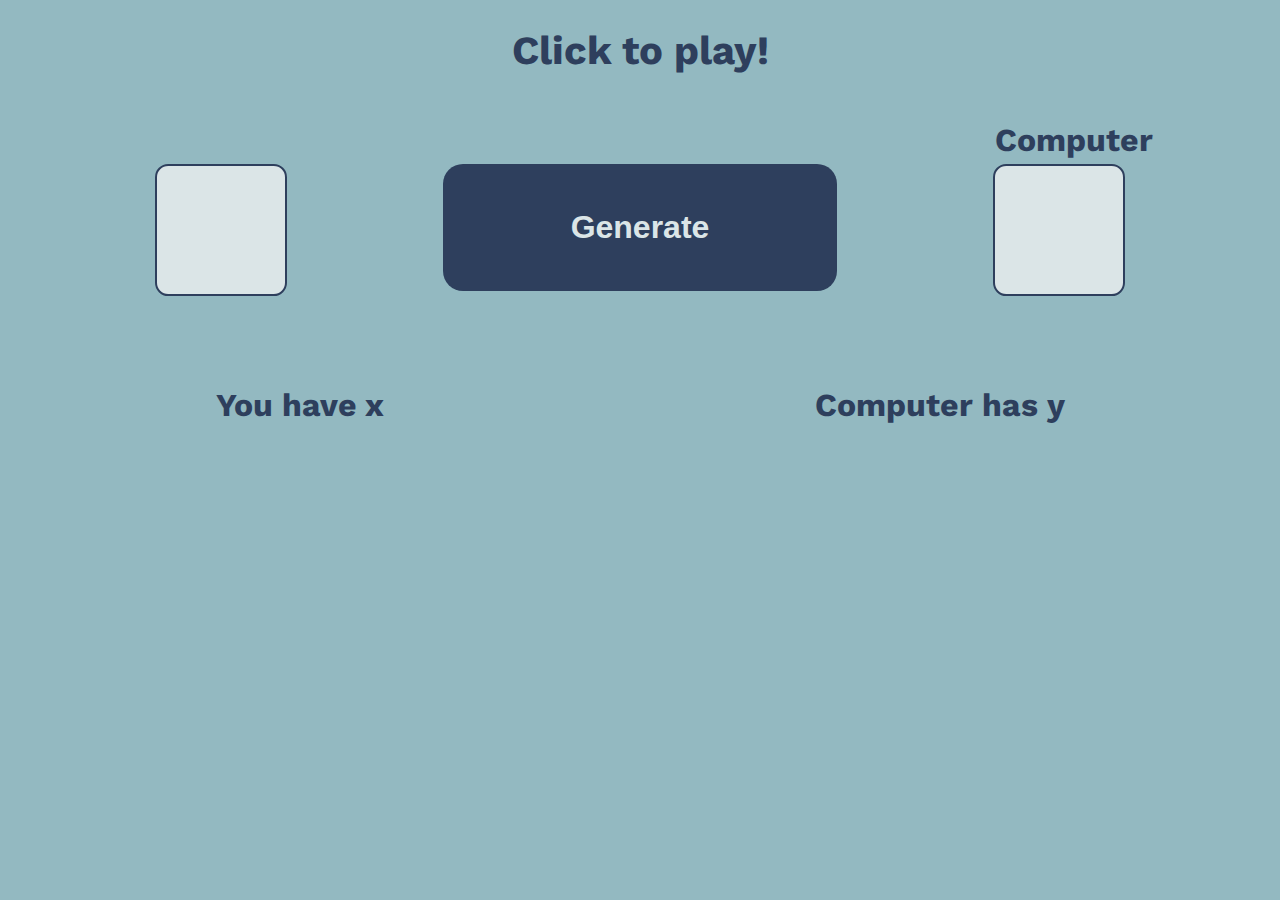
<file: index.html>
<!DOCTYPE html>
<html>
<head>
    <title>Random number game</title>
    <meta charset="utf-8">
    <link rel="stylesheet" href="style.css">
    <meta name="viewport" content="width=device-width, initial-scale=1.0">
    <link rel="preconnect" href="https://fonts.googleapis.com">
    <link rel="preconnect" href="https://fonts.gstatic.com" crossorigin>
    <link href="https://fonts.googleapis.com/css2?family=Lato:wght@700&family=Work+Sans&display=swap" rel="stylesheet">
    <script src="script.js"></script>
</head>
<body onload="startpage()">
    <div class="content">
        <h1>Click to play!</h1>
        <div class="game">      
            <div class="container">
                <div class="header">
                <h1 id="player">Player</h1>
                </div>
                <div class="rand">
                    <div id="playRand"></div>
                </div>
            </div> 
            <div>
                <button class="button" onclick="play()">Generate</button>
            </div>
            <div class="container">
                <div class="header">
                <h1 id="comp">Computer</h1>
                </div>
                <div class="rand">
                    <div id="compRand"></div>
                </div>
            </div> 
        </div>
        <div class="score">
            <div id="playScore">You have x</div>
            <div id="compScore">Computer has y</div>
        </div>
    </div>
</body>
</html>
</file>
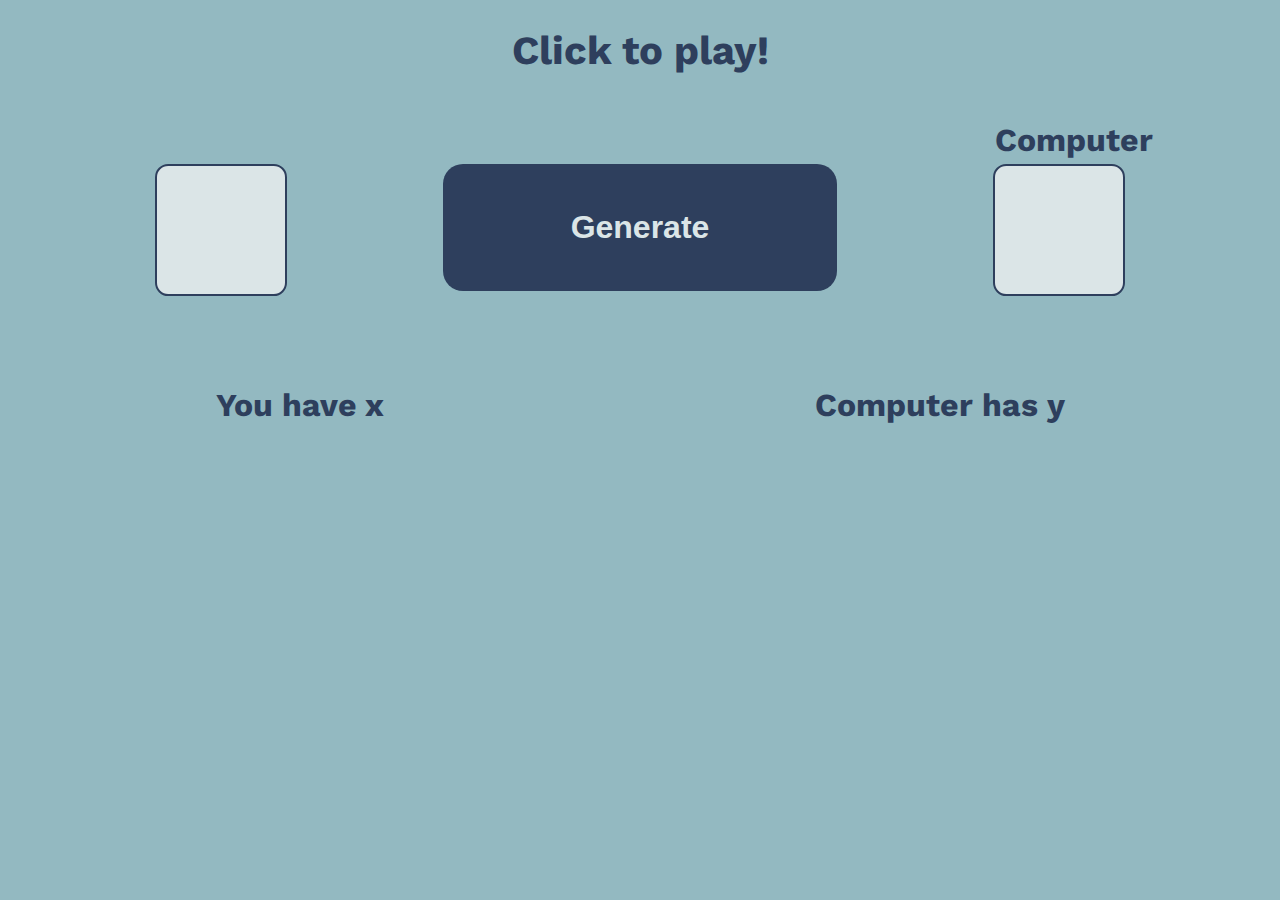
<file: пр8.html>
<!DOCTYPE html>
<html>
<head>
    <title>Random number game</title>
    <meta charset="utf-8">
    <link rel="stylesheet" href="style8.css">
    <meta name="viewport" content="width=device-width, initial-scale=1.0">
    <link rel="preconnect" href="https://fonts.googleapis.com">
    <link rel="preconnect" href="https://fonts.gstatic.com" crossorigin>
    <link href="https://fonts.googleapis.com/css2?family=Lato:wght@700&family=Work+Sans&display=swap" rel="stylesheet">
    <script src="js8.js"></script>
</head>
<body onload="startpage()">
    <div class="content">
        <h1>Click to play!</h1>
        <div class="game">      
            <div class="container">
                <div class="header">
                <h1 id="player">Player</h1>
                </div>
                <div class="rand">
                    <div id="playRand"></div>
                </div>
            </div> 
            <div>
                <button class="button" onclick="play()">Generate</button>
            </div>
            <div class="container">
                <div class="header">
                <h1 id="comp">Computer</h1>
                </div>
                <div class="rand">
                    <div id="compRand"></div>
                </div>
            </div> 
        </div>
        <div class="score">
            <div id="playScore">You have x</div>
            <div id="compScore">Computer has y</div>
        </div>
    </div>
</body>
</html>
</file>
<file: style.css>
* {margin: 0; padding: 0;}

body{
    background-color: #93B9C1;
    height: 100%;
    font-family: 'Work Sans', sans-serif;
    font-weight: bold;
}
h1{
    color: #2E3F5D;
    text-align: center; 
    font-size: 2.5em;
    margin-top: 3vh;
}
.content{
    max-width: 1400px;
    margin: 0 auto;
}

.game, .score{
    display: flex;
    justify-content: space-between;
}
.score div{
    margin: 0 auto;
    color: #2E3F5D; 
    font-weight: bold;
    font-size: 2em;
}
.container {
    border: 2px solid #2E3F5D; 
    border-radius: 10%;
    position: relative; 
    min-height: 10vw; 
    min-width: 10vw; 
    margin: 10vh auto;
    background-color: #DBE5E7 ;
}
.container .header {
    position: absolute; 
    width: 100%; 
    text-align: center;     
    top: -60%;
}
.header h1 {
    color: #2E3F5D; 
    font-size: 2em; 
    font-weight: bold; 
    line-height: 1.5;
}
.button{
    background-color: #2E3F5D;
    border: none;
    border-radius: 20px;
    color: #DBE5E7;
    padding: 5vh 10vw;
    text-align: center;
    font-size: 2em;
    font-weight: bold;
    margin: 10vh auto;
    cursor: pointer;
}
.score{
    clear:both;
}
.rand{
    vertical-align: middle;
    width:100%;
    height: 100%;
}
#compRand, #playRand{
    color: #2E3F5D; 
    font-size: 6em; 
    font-weight: bold; 
    text-align: center;
    padding: 17%;
}
@media screen and (max-width: 1200px) {
    .content{
        max-width: 970px;
    }
    .container{
        height: 13vw; 
        width: 15vw; 
    }
    .container .header{
        top:-70%;
    }
    #playRand, #compRand{
        font-size: 5em;
        padding: 10%;
    }
}
@media screen and (max-width: 992px) {
    .content{
        max-width: 750px;
    } 
    .container .header{
        top:-80%;
    }
    
}
@media screen and (max-width: 768px) {
    .content{
        max-width: 500px;
    }
    .container{
        min-height: 8vw; 
        width: 15vw; 
    }
    .button{
        min-height: 13vw; 
        width: 30vw; 
        padding: 0%;
        font-size: 120%;
    }
    #playRand, #compRand{
        font-size: 3em;
        padding: 10%;
    }
    .container .header{
        top:-100%;
    }
    .header h1{
        font-size: 1.4em;
    }
}
@media screen and (max-width: 550px) {
    .content{
        max-width: none;
    }
    .container{
        min-height: 8vw; 
        width: 15vw; 
    }
    .button{
        min-height: 13vw; 
        width: 30vw; 
        padding: 0%;
        font-size: 120%;
    }
    #playRand, #compRand{
        font-size: 2em;
        padding: 10%;
    }
    .container .header{
        top:-120%;
    }
    .header h1{
        font-size: 1.3em;
    }
    #playScore, #compScore{
        font-size: 1.3em;
    }
    #comp{
        margin-left: -20%;
    }
}
@media screen and (max-width: 400px) {
    #comp{
        margin-left: -40%;
    }
    #playRand, #compRand{
        font-size: 2em;
        padding: 5%;
    }
}
</file>
<file: style8.css>
* {margin: 0; padding: 0;}

body{
    background-color: #93B9C1;
    height: 100%;
    font-family: 'Work Sans', sans-serif;
    font-weight: bold;
}
h1{
    color: #2E3F5D;
    text-align: center; 
    font-size: 2.5em;
    margin-top: 3vh;
}
.content{
    max-width: 1400px;
    margin: 0 auto;
}

.game, .score{
    display: flex;
    justify-content: space-between;
}
.score div{
    margin: 0 auto;
    color: #2E3F5D; 
    font-weight: bold;
    font-size: 2em;
}
.container {
    border: 2px solid #2E3F5D; 
    border-radius: 10%;
    position: relative; 
    min-height: 10vw; 
    min-width: 10vw; 
    margin: 10vh auto;
    background-color: #DBE5E7 ;
}
.container .header {
    position: absolute; 
    width: 100%; 
    text-align: center;     
    top: -60%;
}
.header h1 {
    color: #2E3F5D; 
    font-size: 2em; 
    font-weight: bold; 
    line-height: 1.5;
}
.button{
    background-color: #2E3F5D;
    border: none;
    border-radius: 20px;
    color: #DBE5E7;
    padding: 5vh 10vw;
    text-align: center;
    font-size: 2em;
    font-weight: bold;
    margin: 10vh auto;
    cursor: pointer;
}
.score{
    clear:both;
}
.rand{
    vertical-align: middle;
    width:100%;
    height: 100%;
}
#compRand, #playRand{
    color: #2E3F5D; 
    font-size: 6em; 
    font-weight: bold; 
    text-align: center;
    padding: 17%;
}
@media screen and (max-width: 1200px) {
    .content{
        max-width: 970px;
    }
    .container{
        height: 13vw; 
        width: 15vw; 
    }
    .container .header{
        top:-70%;
    }
    #playRand, #compRand{
        font-size: 5em;
        padding: 10%;
    }
}
@media screen and (max-width: 992px) {
    .content{
        max-width: 750px;
    } 
    .container .header{
        top:-80%;
    }
    
}
@media screen and (max-width: 768px) {
    .content{
        max-width: 500px;
    }
    .container{
        min-height: 8vw; 
        width: 15vw; 
    }
    .button{
        min-height: 13vw; 
        width: 30vw; 
        padding: 0%;
        font-size: 120%;
    }
    #playRand, #compRand{
        font-size: 3em;
        padding: 10%;
    }
    .container .header{
        top:-100%;
    }
    .header h1{
        font-size: 1.4em;
    }
}
@media screen and (max-width: 550px) {
    .content{
        max-width: none;
    }
    .container{
        min-height: 8vw; 
        width: 15vw; 
    }
    .button{
        min-height: 13vw; 
        width: 30vw; 
        padding: 0%;
        font-size: 120%;
    }
    #playRand, #compRand{
        font-size: 2em;
        padding: 10%;
    }
    .container .header{
        top:-120%;
    }
    .header h1{
        font-size: 1.3em;
    }
    #playScore, #compScore{
        font-size: 1.3em;
    }
    #comp{
        margin-left: -20%;
    }
}
@media screen and (max-width: 400px) {
    #comp{
        margin-left: -40%;
    }
    #playRand, #compRand{
        font-size: 2em;
        padding: 5%;
    }
}
</file>
